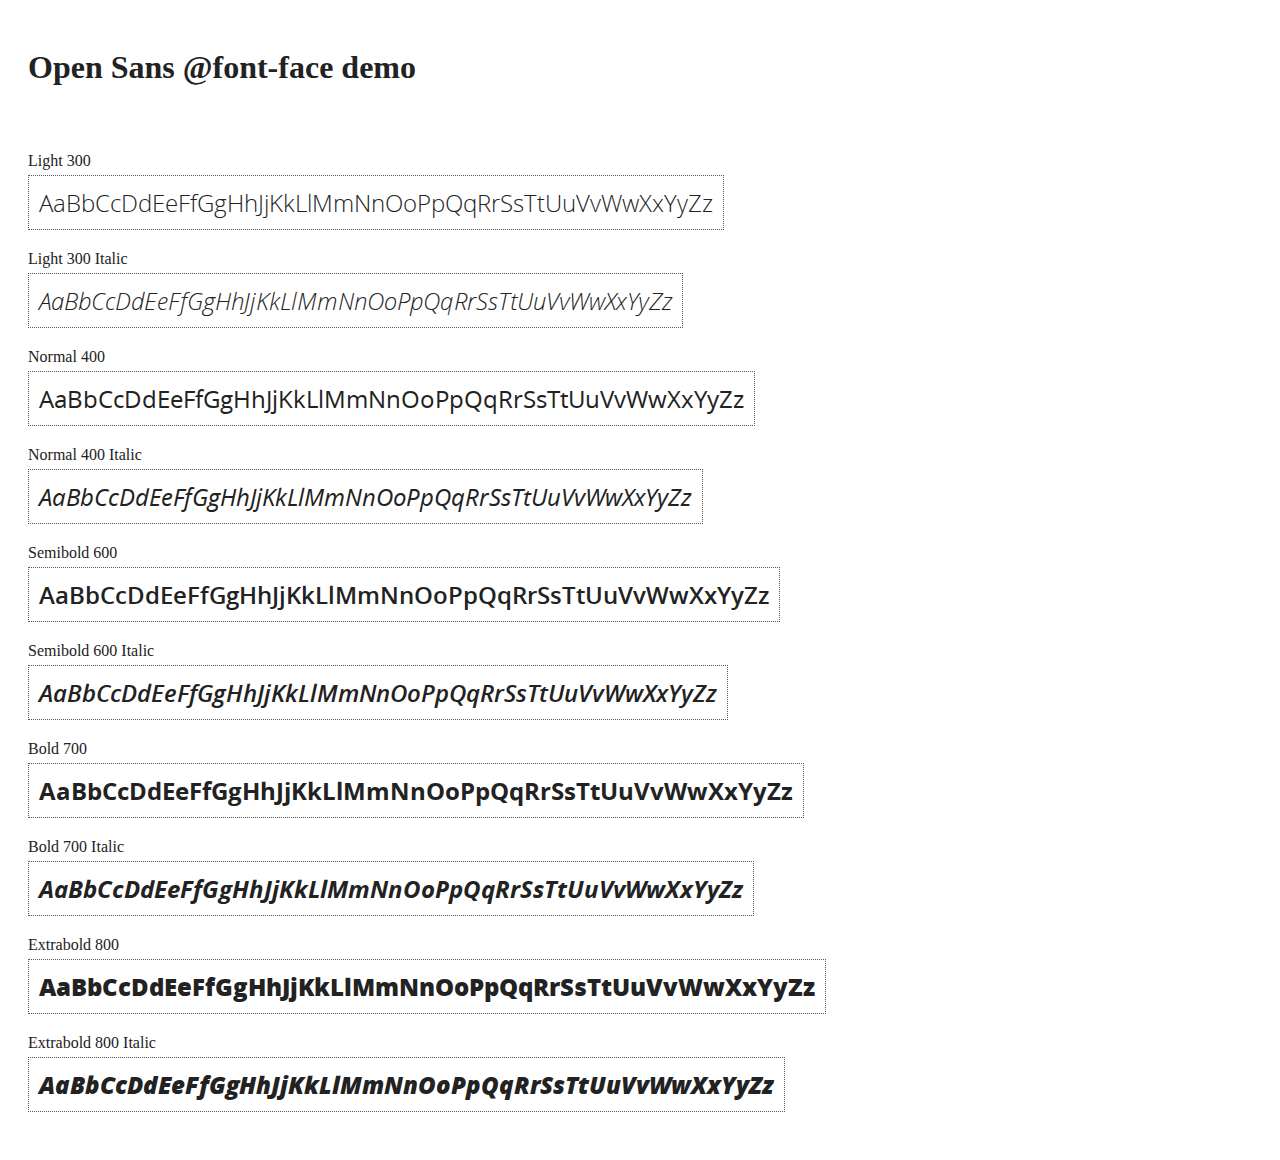
<file: assets/angular/docs/components/open-sans-fontface-1.0.4/index.html>
<!DOCTYPE html>
<html>
	<head>
		<title>Open Sans @font-face demo</title>
		<meta charset="UTF-8" />
		<link rel="stylesheet" href="open-sans.css" type="text/css" />
		<style>
		body {
			padding: 20px;
			color: #222;
			background: #fff;
		}

		span { display: block; }

		.font-demo {
			display: inline-block;
			margin: 5px 0 20px;
			padding: 10px;
			border: 1px dotted #555;
			font-family: 'Open Sans';
			font-size: 24px;
		}
		</style>
	</head>
	<body>
		<h1>Open Sans @font-face demo</h1>
		<div style="margin-bottom:20px">
			<iframe src="http://ghbtns.com/github-btn.html?user=FontFaceKit&amp;repo=open-sans&amp;type=watch&amp;count=true"
					style="width:110px;height:20px;border:0"></iframe>
			<iframe src="http://ghbtns.com/github-btn.html?user=FontFaceKit&amp;repo=open-sans&amp;type=fork&amp;count=true"
					style="width:95px;height:20px;border:0"></iframe>
		</div>

		<span>Light 300</span>
		<div class="font-demo" style="font-weight:300">
			AaBbCcDdEeFfGgHhJjKkLlMmNnOoPpQqRrSsTtUuVvWwXxYyZz
		</div>

		<span>Light 300 Italic</span>
		<div class="font-demo" style="font-weight:300;font-style:italic">
			AaBbCcDdEeFfGgHhJjKkLlMmNnOoPpQqRrSsTtUuVvWwXxYyZz
		</div>

		<span>Normal 400</span>
		<div class="font-demo">
			AaBbCcDdEeFfGgHhJjKkLlMmNnOoPpQqRrSsTtUuVvWwXxYyZz
		</div>

		<span>Normal 400 Italic</span>
		<div class="font-demo" style="font-style:italic">
			AaBbCcDdEeFfGgHhJjKkLlMmNnOoPpQqRrSsTtUuVvWwXxYyZz
		</div>

		<span>Semibold 600</span>
		<div class="font-demo" style="font-weight:600">
			AaBbCcDdEeFfGgHhJjKkLlMmNnOoPpQqRrSsTtUuVvWwXxYyZz
		</div>

		<span>Semibold 600 Italic</span>
		<div class="font-demo" style="font-weight:600;font-style:italic">
			AaBbCcDdEeFfGgHhJjKkLlMmNnOoPpQqRrSsTtUuVvWwXxYyZz
		</div>

		<span>Bold 700</span>
		<div class="font-demo" style="font-weight:700">
			AaBbCcDdEeFfGgHhJjKkLlMmNnOoPpQqRrSsTtUuVvWwXxYyZz
		</div>

		<span>Bold 700 Italic</span>
		<div class="font-demo" style="font-weight:700;font-style:italic">
			AaBbCcDdEeFfGgHhJjKkLlMmNnOoPpQqRrSsTtUuVvWwXxYyZz
		</div>

		<span>Extrabold 800</span>
		<div class="font-demo" style="font-weight:800">
			AaBbCcDdEeFfGgHhJjKkLlMmNnOoPpQqRrSsTtUuVvWwXxYyZz
		</div>

		<span>Extrabold 800 Italic</span>
		<div class="font-demo" style="font-weight:800;font-style:italic">
			AaBbCcDdEeFfGgHhJjKkLlMmNnOoPpQqRrSsTtUuVvWwXxYyZz
		</div>
	</body>
</html>
</file>
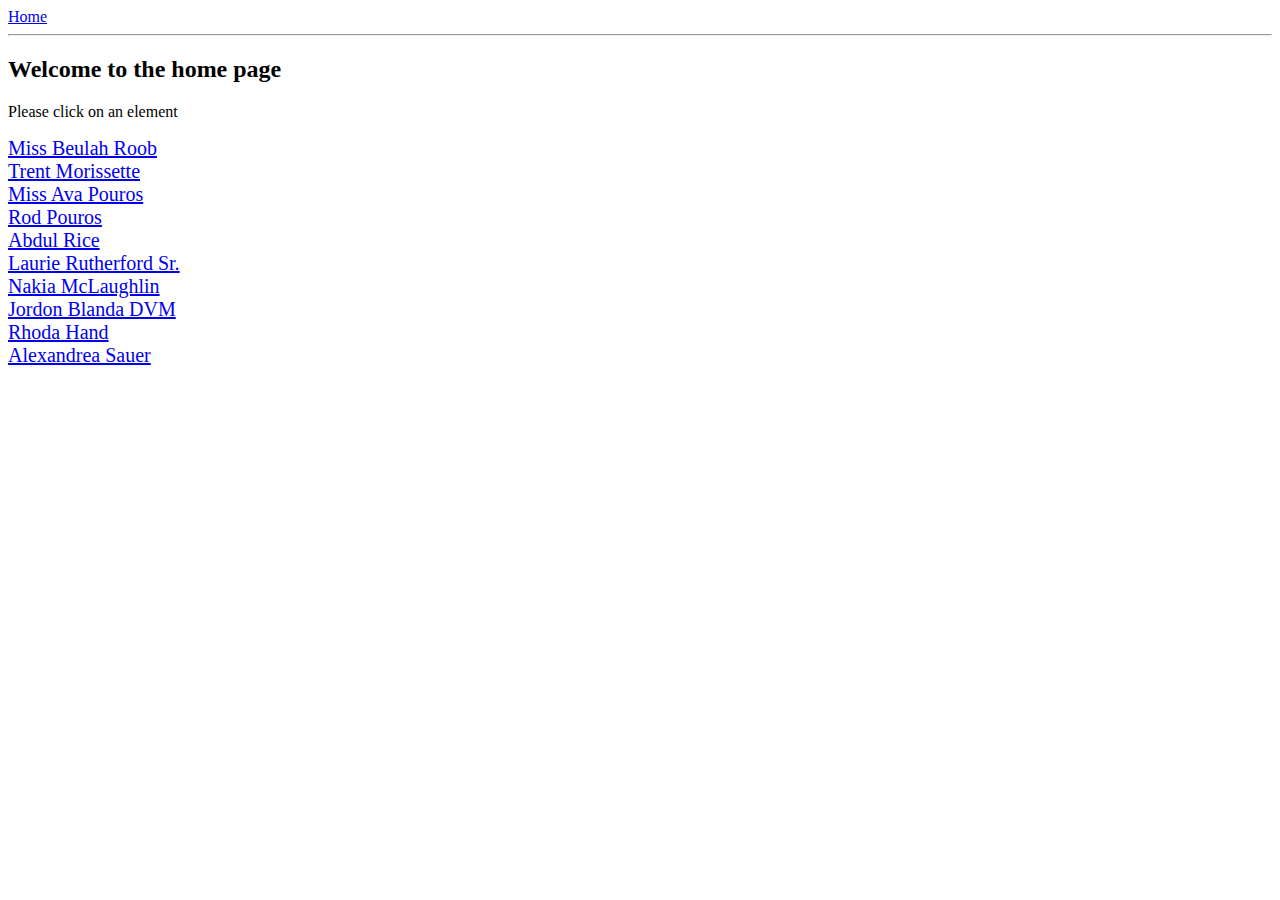
<file: assets/angular/docs/examples/example-anchoringExample/index.html>
<!doctype html>
<html lang="en">
<head>
  <meta charset="UTF-8">
  <title>Example - example-anchoringExample</title>
  <link href="animations.css" rel="stylesheet" type="text/css">
  

  <script src="../../../angular.min.js"></script>
  <script src="../../../angular-animate.js"></script>
  <script src="../../../angular-route.js"></script>
  <script src="script.js"></script>
  

  
</head>
<body ng-app="anchoringExample">
  <a href="#/">Home</a>
<hr />
<div class="view-container">
  <div ng-view class="view"></div>
</div>
</body>
</html>
</file>
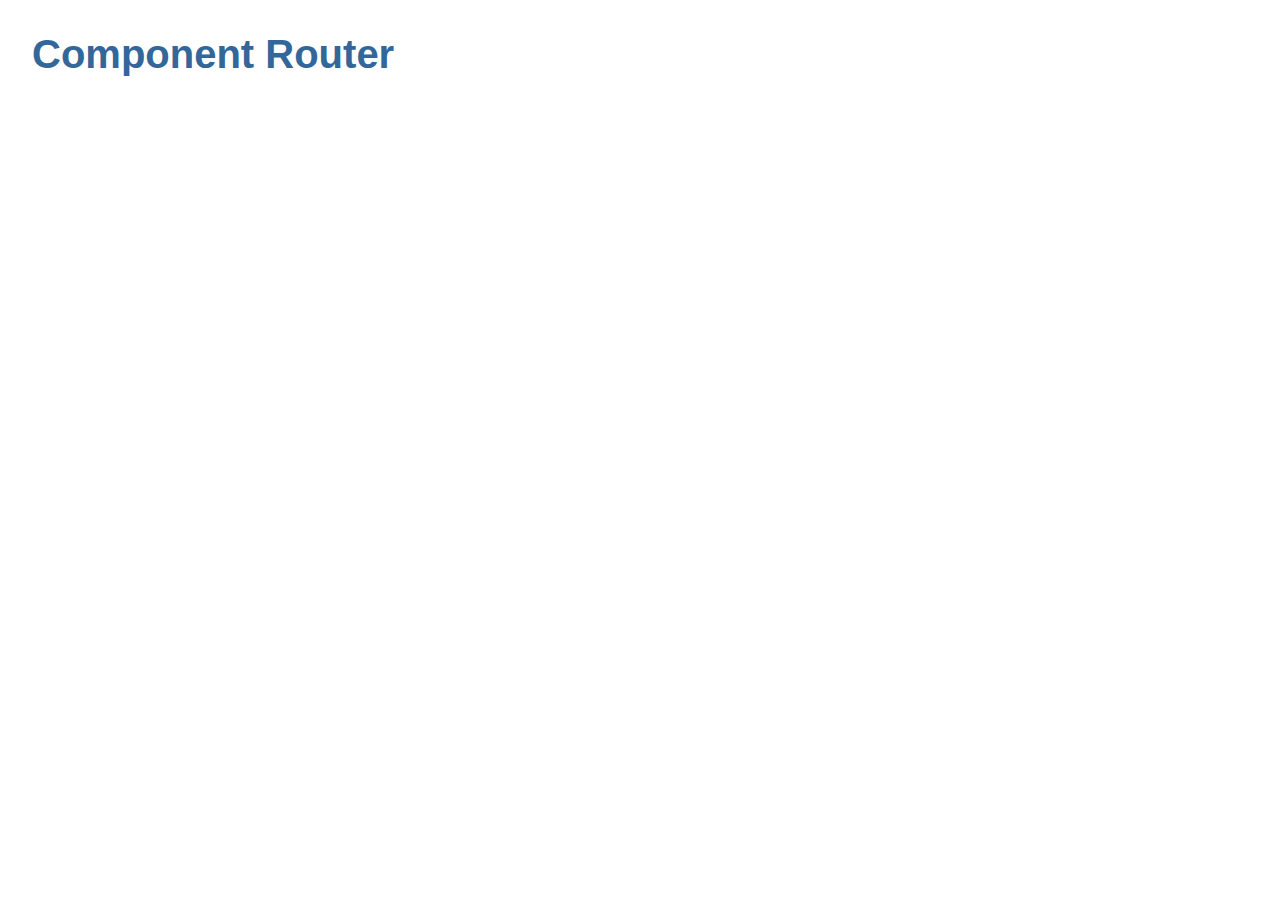
<file: assets/angular/docs/examples/example-componentRouter/index.html>
<!doctype html>
<html lang="en">
<head>
  <meta charset="UTF-8">
  <title>Example - example-componentRouter</title>
  <link href="styles.css" rel="stylesheet" type="text/css">
  

  <script src="../../../angular.min.js"></script>
  <script src="app.js"></script>
  <script src="heroes.js"></script>
  <script src="crisis.js"></script>
  <script src="dialog.js"></script>
  

  <script type="text/javascript">
    angular.element(document.getElementsByTagName('head')).append(angular.element('<base href="' + window.location.pathname + '" />'));
  </script>
</head>
<body ng-app="app">
  <h1 class="title">Component Router</h1>
<app></app>

<!-- Load up the router library - normally you might use npm and host it locally -->
<script src="https://npmcdn.com/@angular/router@0.2.0/angular1/angular_1_router.js"></script>
</body>
</html>
</file>
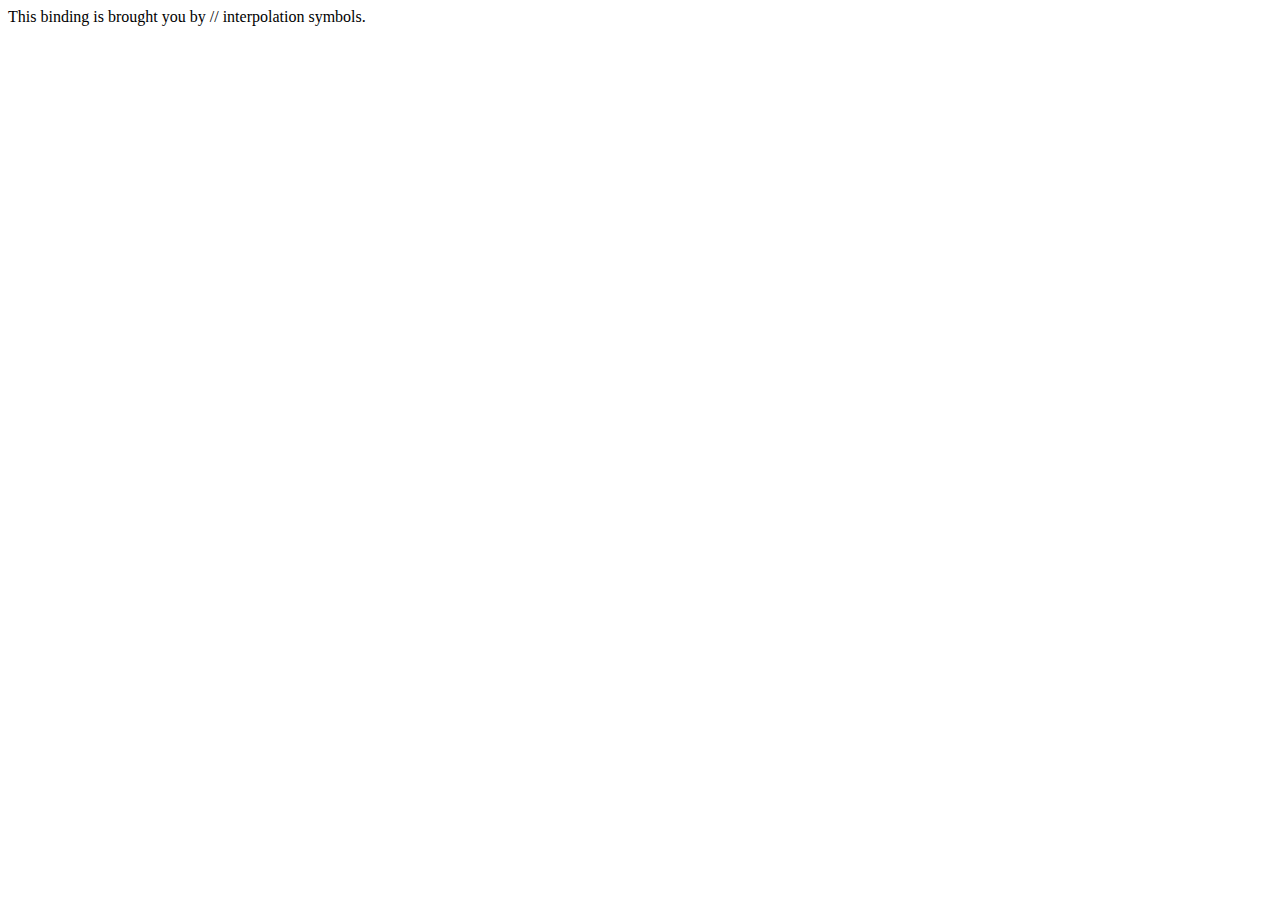
<file: assets/angular/docs/examples/example-custom-interpolation-markup/index.html>
<!doctype html>
<html lang="en">
<head>
  <meta charset="UTF-8">
  <title>Example - example-custom-interpolation-markup</title>
  

  <script src="../../../angular.min.js"></script>
  

  
</head>
<body ng-app="customInterpolationApp">
  <script>
  var customInterpolationApp = angular.module('customInterpolationApp', []);

  customInterpolationApp.config(function($interpolateProvider) {
    $interpolateProvider.startSymbol('//');
    $interpolateProvider.endSymbol('//');
  });


  customInterpolationApp.controller('DemoController', function() {
      this.label = "This binding is brought you by // interpolation symbols.";
  });
</script>
<div ng-controller="DemoController as demo">
    //demo.label//
</div>
</body>
</html>
</file>
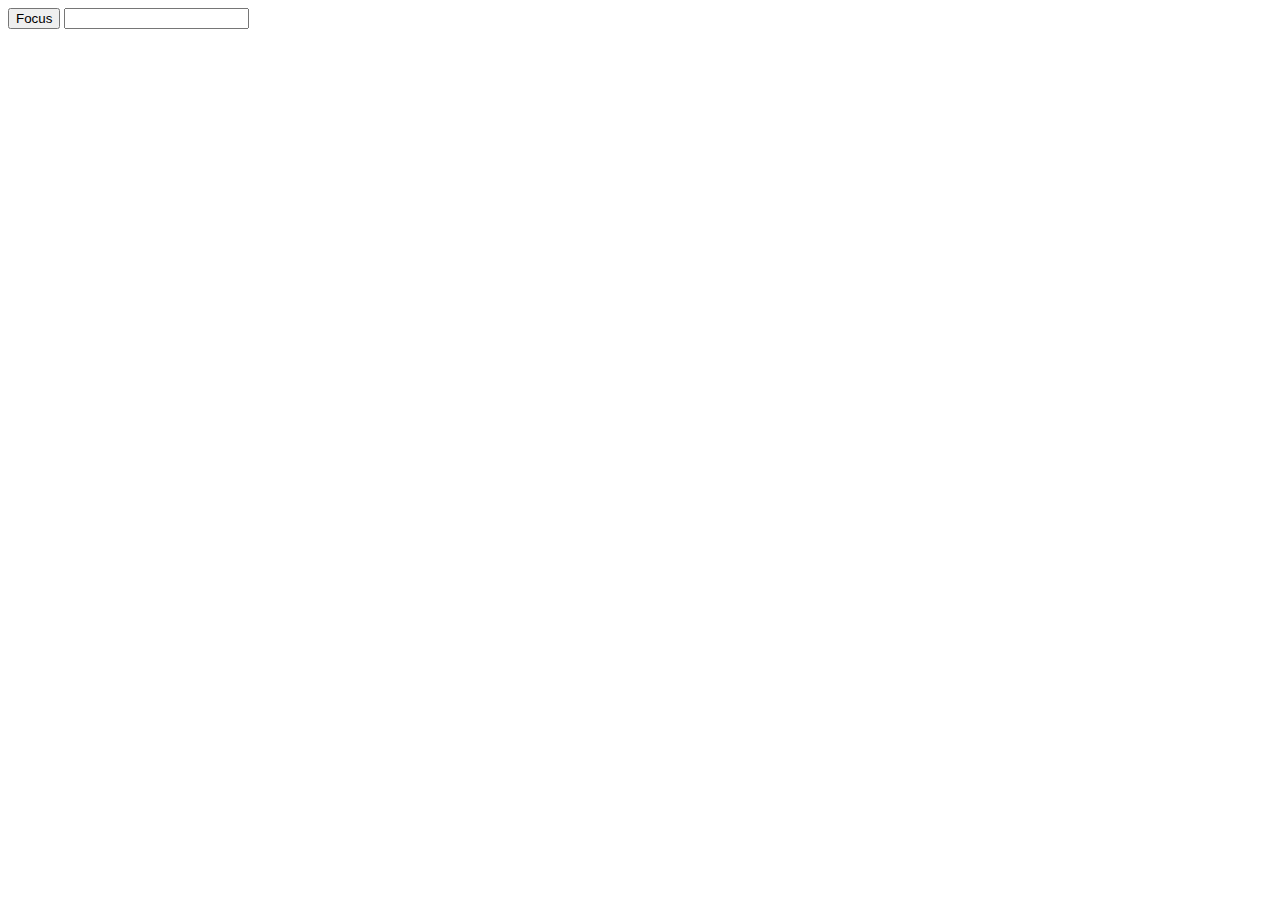
<file: assets/angular/docs/examples/example-error-$rootScope-inprog/index.html>
<!doctype html>
<html lang="en">
<head>
  <meta charset="UTF-8">
  <title>Example - example-error-$rootScope-inprog</title>
  

  <script src="../../../angular.min.js"></script>
  <script src="app.js"></script>
  

  
</head>
<body ng-app="app">
  <button ng-click="focusInput = true">Focus</button>
<input ng-focus="count = count + 1" set-focus-if="focusInput" />
</body>
</html>
</file>
<file: assets/angular/docs/components/open-sans-fontface-1.0.4/open-sans.css>
/* Open Sans @font-face kit */

/* BEGIN Light */
@font-face {
  font-family: 'Open Sans';
  src: url('fonts/Light/OpenSans-Light.eot');
  src: url('fonts/Light/OpenSans-Light.eot?#iefix') format('embedded-opentype'),
       url('fonts/Light/OpenSans-Light.woff') format('woff'),
       url('fonts/Light/OpenSans-Light.ttf') format('truetype'),
       url('fonts/Light/OpenSans-Light.svg#OpenSansLight') format('svg');
  font-weight: 300;
  font-style: normal;
}
/* END Light */

/* BEGIN Light Italic */
@font-face {
  font-family: 'Open Sans';
  src: url('fonts/LightItalic/OpenSans-LightItalic.eot');
  src: url('fonts/LightItalic/OpenSans-LightItalic.eot?#iefix') format('embedded-opentype'),
       url('fonts/LightItalic/OpenSans-LightItalic.woff') format('woff'),
       url('fonts/LightItalic/OpenSans-LightItalic.ttf') format('truetype'),
       url('fonts/LightItalic/OpenSans-LightItalic.svg#OpenSansLightItalic') format('svg');
  font-weight: 300;
  font-style: italic;
}
/* END Light Italic */

/* BEGIN Regular */
@font-face {
  font-family: 'Open Sans';
  src: url('fonts/Regular/OpenSans-Regular.eot');
  src: url('fonts/Regular/OpenSans-Regular.eot?#iefix') format('embedded-opentype'),
       url('fonts/Regular/OpenSans-Regular.woff') format('woff'),
       url('fonts/Regular/OpenSans-Regular.ttf') format('truetype'),
       url('fonts/Regular/OpenSans-Regular.svg#OpenSansRegular') format('svg');
  font-weight: normal;
  font-style: normal;
}
/* END Regular */

/* BEGIN Italic */
@font-face {
  font-family: 'Open Sans';
  src: url('fonts/Italic/OpenSans-Italic.eot');
  src: url('fonts/Italic/OpenSans-Italic.eot?#iefix') format('embedded-opentype'),
       url('fonts/Italic/OpenSans-Italic.woff') format('woff'),
       url('fonts/Italic/OpenSans-Italic.ttf') format('truetype'),
       url('fonts/Italic/OpenSans-Italic.svg#OpenSansItalic') format('svg');
  font-weight: normal;
  font-style: italic;
}
/* END Italic */

/* BEGIN Semibold */
@font-face {
  font-family: 'Open Sans';
  src: url('fonts/Semibold/OpenSans-Semibold.eot');
  src: url('fonts/Semibold/OpenSans-Semibold.eot?#iefix') format('embedded-opentype'),
       url('fonts/Semibold/OpenSans-Semibold.woff') format('woff'),
       url('fonts/Semibold/OpenSans-Semibold.ttf') format('truetype'),
       url('fonts/Semibold/OpenSans-Semibold.svg#OpenSansSemibold') format('svg');
  font-weight: 600;
  font-style: normal;
}
/* END Semibold */

/* BEGIN Semibold Italic */
@font-face {
  font-family: 'Open Sans';
  src: url('fonts/SemiboldItalic/OpenSans-SemiboldItalic.eot');
  src: url('fonts/SemiboldItalic/OpenSans-SemiboldItalic.eot?#iefix') format('embedded-opentype'),
       url('fonts/SemiboldItalic/OpenSans-SemiboldItalic.woff') format('woff'),
       url('fonts/SemiboldItalic/OpenSans-SemiboldItalic.ttf') format('truetype'),
       url('fonts/SemiboldItalic/OpenSans-SemiboldItalic.svg#OpenSansSemiboldItalic') format('svg');
  font-weight: 600;
  font-style: italic;
}
/* END Semibold Italic */

/* BEGIN Bold */
@font-face {
  font-family: 'Open Sans';
  src: url('fonts/Bold/OpenSans-Bold.eot');
  src: url('fonts/Bold/OpenSans-Bold.eot?#iefix') format('embedded-opentype'),
       url('fonts/Bold/OpenSans-Bold.woff') format('woff'),
       url('fonts/Bold/OpenSans-Bold.ttf') format('truetype'),
       url('fonts/Bold/OpenSans-Bold.svg#OpenSansBold') format('svg');
  font-weight: bold;
  font-style: normal;
}
/* END Bold */

/* BEGIN Bold Italic */
@font-face {
  font-family: 'Open Sans';
  src: url('fonts/BoldItalic/OpenSans-BoldItalic.eot');
  src: url('fonts/BoldItalic/OpenSans-BoldItalic.eot?#iefix') format('embedded-opentype'),
       url('fonts/BoldItalic/OpenSans-BoldItalic.woff') format('woff'),
       url('fonts/BoldItalic/OpenSans-BoldItalic.ttf') format('truetype'),
       url('fonts/BoldItalic/OpenSans-BoldItalic.svg#OpenSansBoldItalic') format('svg');
  font-weight: bold;
  font-style: italic;
}
/* END Bold Italic */

/* BEGIN Extrabold */
@font-face {
  font-family: 'Open Sans';
  src: url('fonts/ExtraBold/OpenSans-ExtraBold.eot');
  src: url('fonts/ExtraBold/OpenSans-ExtraBold.eot?#iefix') format('embedded-opentype'),
       url('fonts/ExtraBold/OpenSans-ExtraBold.woff') format('woff'),
       url('fonts/ExtraBold/OpenSans-ExtraBold.ttf') format('truetype'),
       url('fonts/ExtraBold/OpenSans-ExtraBold.svg#OpenSansExtrabold') format('svg');
  font-weight: 800;
  font-style: normal;
}
/* END Extrabold */

/* BEGIN Extrabold Italic */
@font-face {
  font-family: 'Open Sans';
  src: url('fonts/ExtraBoldItalic/OpenSans-ExtraBoldItalic.eot');
  src: url('fonts/ExtraBoldItalic/OpenSans-ExtraBoldItalic.eot?#iefix') format('embedded-opentype'),
       url('fonts/ExtraBoldItalic/OpenSans-ExtraBoldItalic.woff') format('woff'),
       url('fonts/ExtraBoldItalic/OpenSans-ExtraBoldItalic.ttf') format('truetype'),
       url('fonts/ExtraBoldItalic/OpenSans-ExtraBoldItalic.svg#OpenSansExtraboldItalic') format('svg');
  font-weight: 800;
  font-style: italic;
}
/* END Extrabold Italic */
</file>
<file: assets/angular/docs/examples/example-componentRouter/styles.css>
h1 {color: #369; font-family: Arial, Helvetica, sans-serif; font-size: 250%;}
h2 { color: #369; font-family: Arial, Helvetica, sans-serif;  }
h3 { color: #444; font-weight: lighter; }
body { margin: 2em; }
body, input[text], button { color: #888; font-family: Cambria, Georgia; }
button {padding: 0.2em; font-size: 14px}

ul {list-style-type: none; margin-left: 1em; padding: 0; width: 20em;}

li { cursor: pointer; position: relative; left: 0; transition: all 0.2s ease; }
li:hover {color: #369; background-color: #EEE; left: .2em;}

/* route-link anchor tags */
a {padding: 5px; text-decoration: none; font-family: Arial, Helvetica, sans-serif; }
a:visited, a:link {color: #444;}
a:hover {color: white; background-color: #1171a3; }
a.router-link-active {color: white; background-color: #52b9e9; }

.selected { background-color: #EEE; color: #369; }

.badge {
  font-size: small;
  color: white;
  padding: 0.1em 0.7em;
  background-color: #369;
  line-height: 1em;
  position: relative;
  left: -1px;
  top: -1px;
}

crisis-detail input {
  width: 20em;
}
</file>
<file: assets/angular/docs/examples/example-anchoringExample/animations.css>
.record {
  display:block;
  font-size:20px;
}
.profile {
  background:black;
  color:white;
  font-size:100px;
}
.view-container {
  position:relative;
}
.view-container > .view.ng-animate {
  position:absolute;
  top:0;
  left:0;
  width:100%;
  min-height:500px;
}
.view.ng-enter, .view.ng-leave,
.record.ng-anchor {
  transition:0.5s linear all;
}
.view.ng-enter {
  transform:translateX(100%);
}
.view.ng-enter.ng-enter-active, .view.ng-leave {
  transform:translateX(0%);
}
.view.ng-leave.ng-leave-active {
  transform:translateX(-100%);
}
.record.ng-anchor-out {
  background:red;
}
</file>
